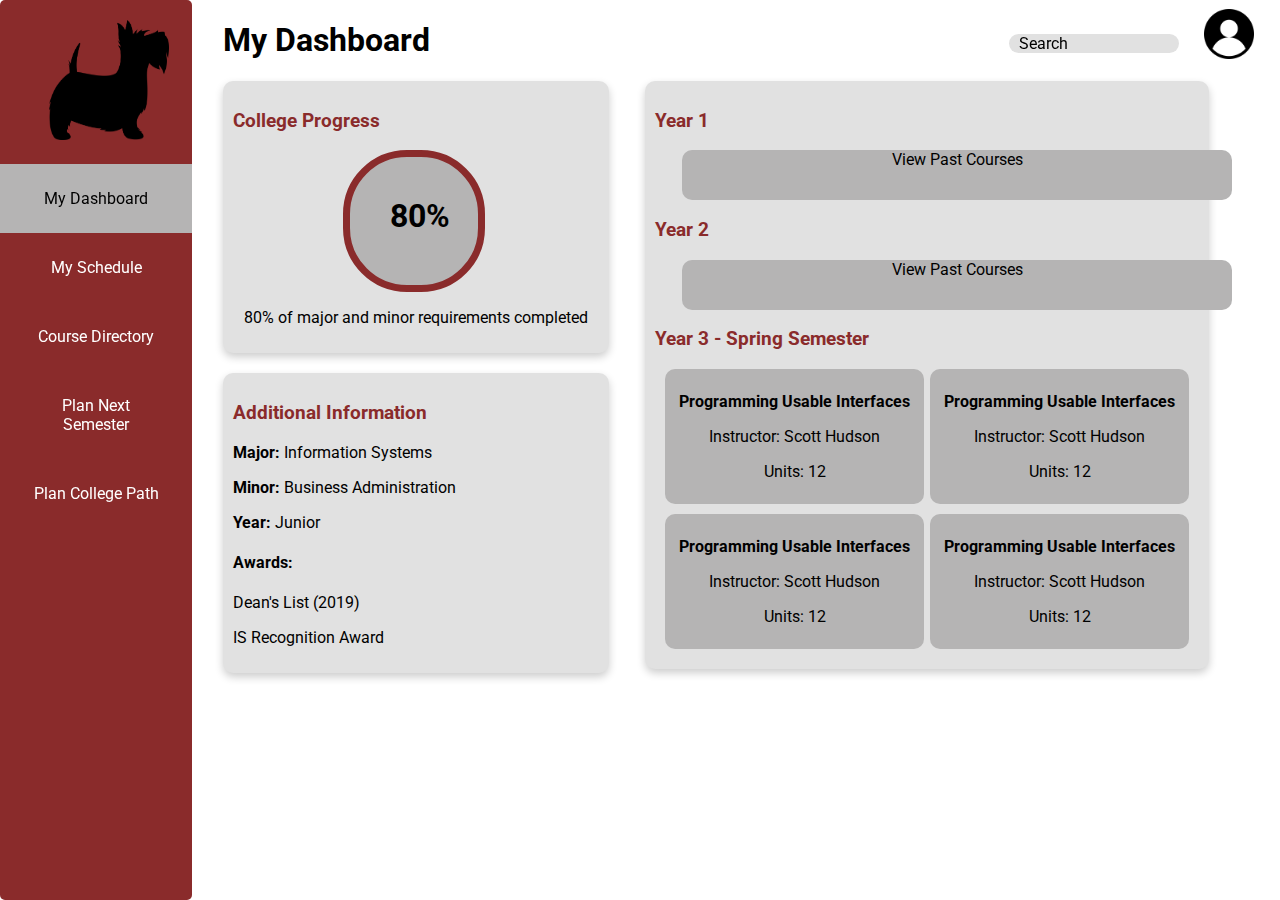
<file: public/index.html>
<!DOCTYPE html>
<html>
  <head>
    <title>CMU SIO</title>
    <!-- styles -->
    <link rel="stylesheet" type="text/css" href="css/styles.css">
    <link rel="stylesheet" type="text/css" href="css/index.css">
    <!-- fonts -->
    <link href="https://fonts.googleapis.com/css?family=Roboto|Roboto+Slab" rel="stylesheet">
  </head>
  
  <body>
    <!-- navigation bar -->
    <nav>
      <ul>
        <li> <img src="images/cmu-scotty-silhouette.png" alt="Scotty logo" width="120" height="120"> </li>
        <li> <a href = "index.html" class = "active"> My Dashboard </a> </li>
        <li> <a href = "schedule.html"> My Schedule </a> </li>
        <li> <a href = "course_directory.html"> Course Directory </a> </li>
        <li> <a href = "placeholder.html"> Plan Next Semester </a> </li>
        <li> <a href = "placeholder.html"> Plan College Path </a> </li>
      </ul>
    </nav>

    <!-- search bar and user account button -->
    <div class = "header">
      <p> Search </p>
      <a href = "login.html"> <img src = "images/user.png" alt= "User Account Icon" width = 50 height = 50> </a>
    </div>

    <h1> My Dashboard </h1>

    <!-- progress ring card -->
    <div class = "dashboard-content-left-top">
      <h3> College Progress </h3>
      <div id="left-top-content">
        <h1 style = "margin: 40px;"> 80% </h1>
      </div>
      <p> 80% of major and minor requirements completed </p>
    </div>

    <!-- college path card -->
    <div class = "dashboard-content-right">
      <h3> Year 1 </h3>
        <p id = "right-past"> View Past Courses </p>
      <h3> Year 2 </h3>
        <p id = "right-past"> View Past Courses </p>
      <h3> Year 3 - Spring Semester </h3>
        <div class = "right-classes"></div>
          <div class = "class1"> 
            <p> <strong> Programming Usable Interfaces </strong></p>
            <p> Instructor: Scott Hudson </p>
            <p> Units: 12 </p>
          </div>

          <div class = "class2"> 
            <p> <strong> Programming Usable Interfaces </strong></p>
            <p> Instructor: Scott Hudson </p>
            <p> Units: 12 </p>
          </div>

          <div class = "class3"> 
            <p> <strong> Programming Usable Interfaces </strong></p>
            <p> Instructor: Scott Hudson </p>
            <p> Units: 12 </p>
          </div>

          <div class = "class4"> 
            <p> <strong> Programming Usable Interfaces </strong></p>
            <p> Instructor: Scott Hudson </p>
            <p> Units: 12 </p>
          </div>
        </div>
    </div>


    <!-- additional info card -->
    <div class = "dashboard-content-left-bottom">
      <h3> Additional Information </h3>
      <p> <strong> Major: </strong> Information Systems </p>
      <p> <strong> Minor: </strong> Business Administration </p>
      <p> <strong> Year: </strong> Junior </p>
      <h4> Awards: </h4>
        <p> Dean's List (2019) </p>
        <p> IS Recognition Award </p>
    </div>

  </body>
</html>
</file>
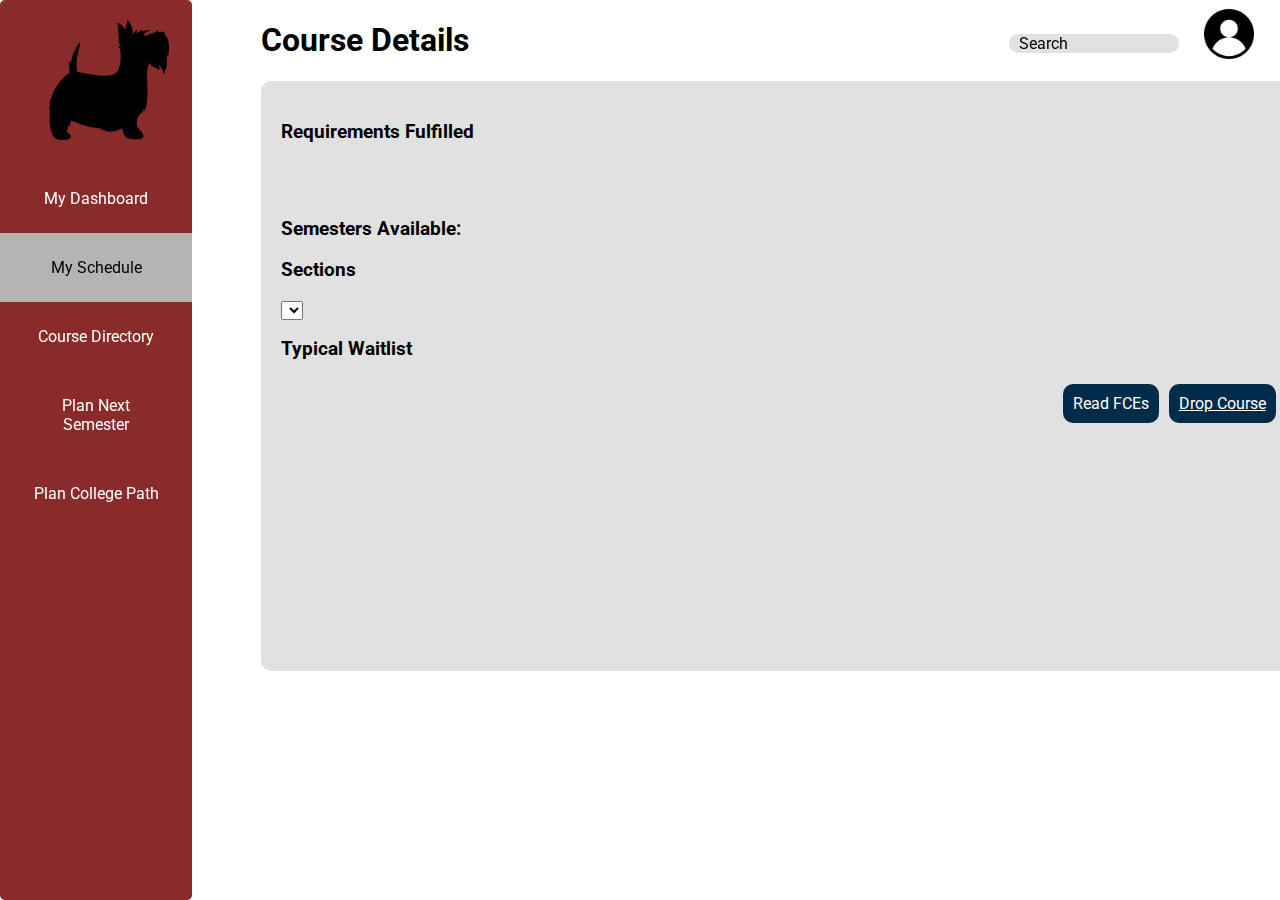
<file: public/course_detail.html>
<!DOCTYPE html>
<html>
  <head>
    <title>CMU SIO</title>
    <!-- links -->
    <link rel="stylesheet" type="text/css" href="css/styles.css">
    <link rel="stylesheet" type="text/css" href="css/course_detail.css">
    <script src="main.js"></script>
    <!-- fonts -->
    <link href="https://fonts.googleapis.com/css?family=Roboto|Roboto+Slab" rel="stylesheet">
  </head>
  
  <body onload= "loadClassData()">
    <!-- navigation bar -->
    <nav>
      <ul>
        <li> <img src="images/cmu-scotty-silhouette.png" alt="Scotty logo" width="120" height="120"> </li>
        <li> <a href = "index.html"> My Dashboard </a> </li>
        <li> <a href = "schedule.html" class = "active"> My Schedule </a> </li>
        <li> <a href = "course_directory.html"> Course Directory </a> </li>
        <li> <a href = "placeholder.html"> Plan Next Semester </a> </li>
        <li> <a href = "placeholder.html"> Plan College Path </a> </li>
      </ul>
    </nav>

    <!-- search bar and user account button -->
    <div class = "header">
        <p> Search </p>
        <a href = "login.html"> <img src = "images/user.png" alt= "User Account Icon" width = 50 height = 50> </a>
    </div>

    <h1> Course Details </h1>

    <!-- course details card -->
    <div class = "card-content"> 
        <h2 id = "course_name" > </h2>
        <p id = "instructor" >  </p>
        <p id = "units"> </p>
        <p id = "location"> </p>
        <p id = "description"> </p>

        <h3> Requirements Fulfilled </h3>
            <p class = "art_requirement" id = "requirement_1">  </p>
            <p class = "hci_requirement" id = "requirement_2"> </p>
        </br>
        </br>
        <h3 id= "semesters"> Semesters Available: </h3>
        <p ></p>
        <h3> Sections </h3>
            <select name= ”sections”>
                <option id= ”A”> </option>
                <option id= ”B”> </option>
                <option id= ”C”> </option>
            </select>
        <h3 id = "waitlist"> Typical Waitlist</h3>

        <p class = "button" id = "course_detail_pg" onclick="removeClass()"> 
          <a href = "schedule.html" style = "color:white"> Drop Course </a> </p>
        <p class = "button" id = "course_detail_pg"> Read FCEs </p>
    </div>

  </body>
</html>
</file>
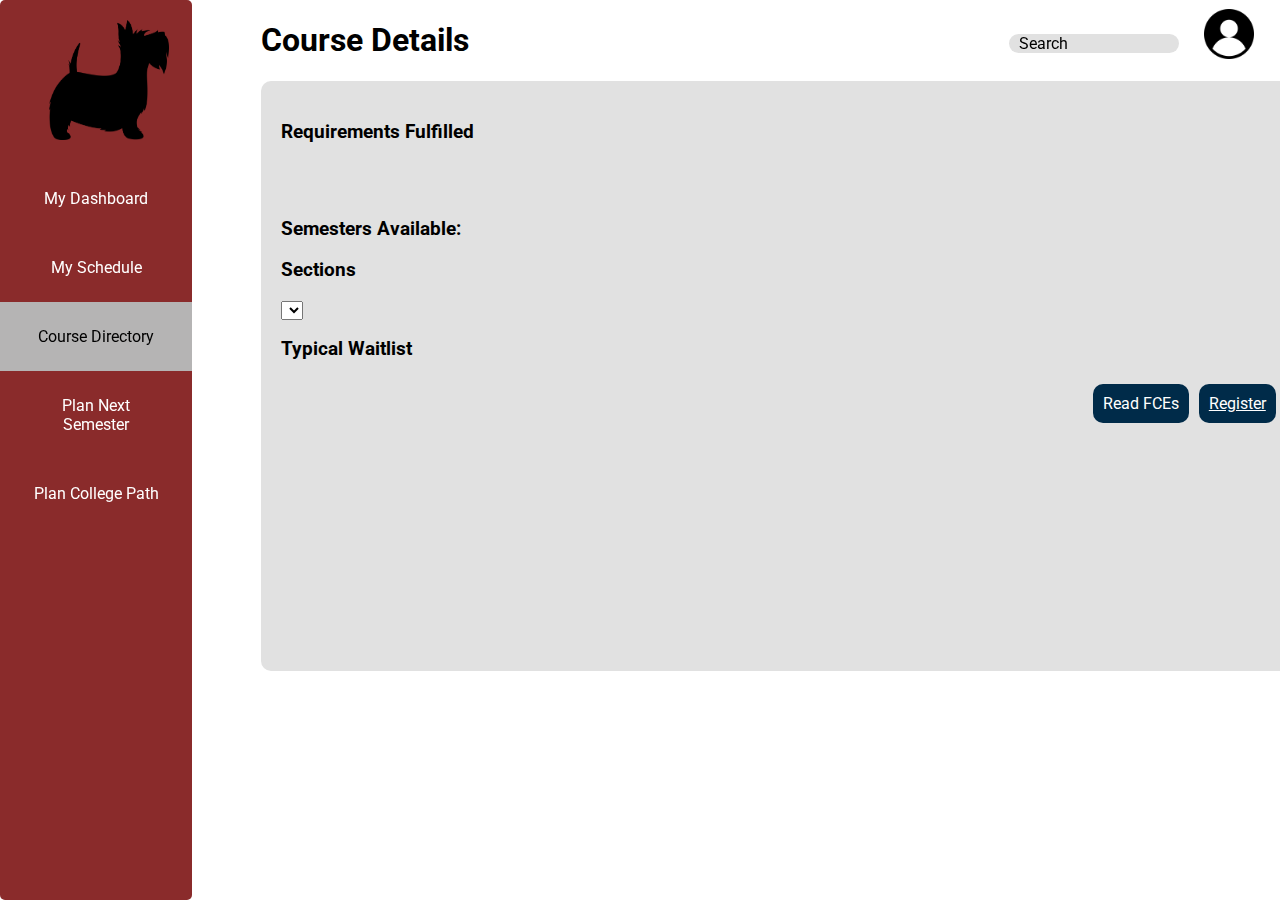
<file: public/course_detail_register.html>
<!DOCTYPE html>
<html>
  <head>
    <title>CMU SIO</title>
    <!-- links -->
    <link rel="stylesheet" type="text/css" href="css/styles.css">
    <link rel="stylesheet" type="text/css" href="css/course_detail.css">
    <script src="main.js"></script>
    <!-- fonts -->
    <link href="https://fonts.googleapis.com/css?family=Roboto|Roboto+Slab" rel="stylesheet">
  </head>
  
  <body onload = "loadClassData()">
    <!-- navigation bar -->
    <nav>
      <ul>
        <li> <img src="images/cmu-scotty-silhouette.png" alt="Scotty logo" width="120" height="120"> </li>
        <li> <a href = "index.html"> My Dashboard </a> </li>
        <li> <a href = "schedule.html"> My Schedule </a> </li>
        <li> <a href = "course_directory.html" class = "active"> Course Directory </a> </li>
        <li> <a href = "placeholder.html"> Plan Next Semester </a> </li>
        <li> <a href = "placeholder.html"> Plan College Path </a> </li>
      </ul>
    </nav>

    <!-- search bar and user account button -->
    <div class = "header">
        <p> Search </p>
        <a href = "login.html"> <img src = "images/user.png" alt= "User Account Icon" width = 50 height = 50> </a>
    </div>

    <h1> Course Details </h1>

    <!-- course details card -->
    <div class = "card-content"> 
      <h2 id = "course_name" > </h2>
      <p id = "instructor" >  </p>
      <p id = "units"> </p>
      <p id = "location"> </p>
      <p id = "description"> </p>

      <h3> Requirements Fulfilled </h3>
          <p class = "art_requirement" id = "requirement_1">  </p>
          <p class = "hci_requirement" id = "requirement_2"> </p>
      </br>
      </br>
      <h3 id= "semesters"> Semesters Available: </h3>
      <p ></p>
      <h3> Sections </h3>
          <select name= ”sections”>
              <option id= ”A”> </option>
              <option id= ”B”> </option>
              <option id= ”C”> </option>
          </select>
      <h3 id = "waitlist"> Typical Waitlist</h3>

        <p class = "button" id = "course_detail_pg" onclick = "register()" > 
            <a href = "schedule.html" style = "color: white"> Register</a> </p>
        <p class = "button" id = "course_detail_pg"> Read FCEs </p>
    </div>

  </body>
</html>
</file>
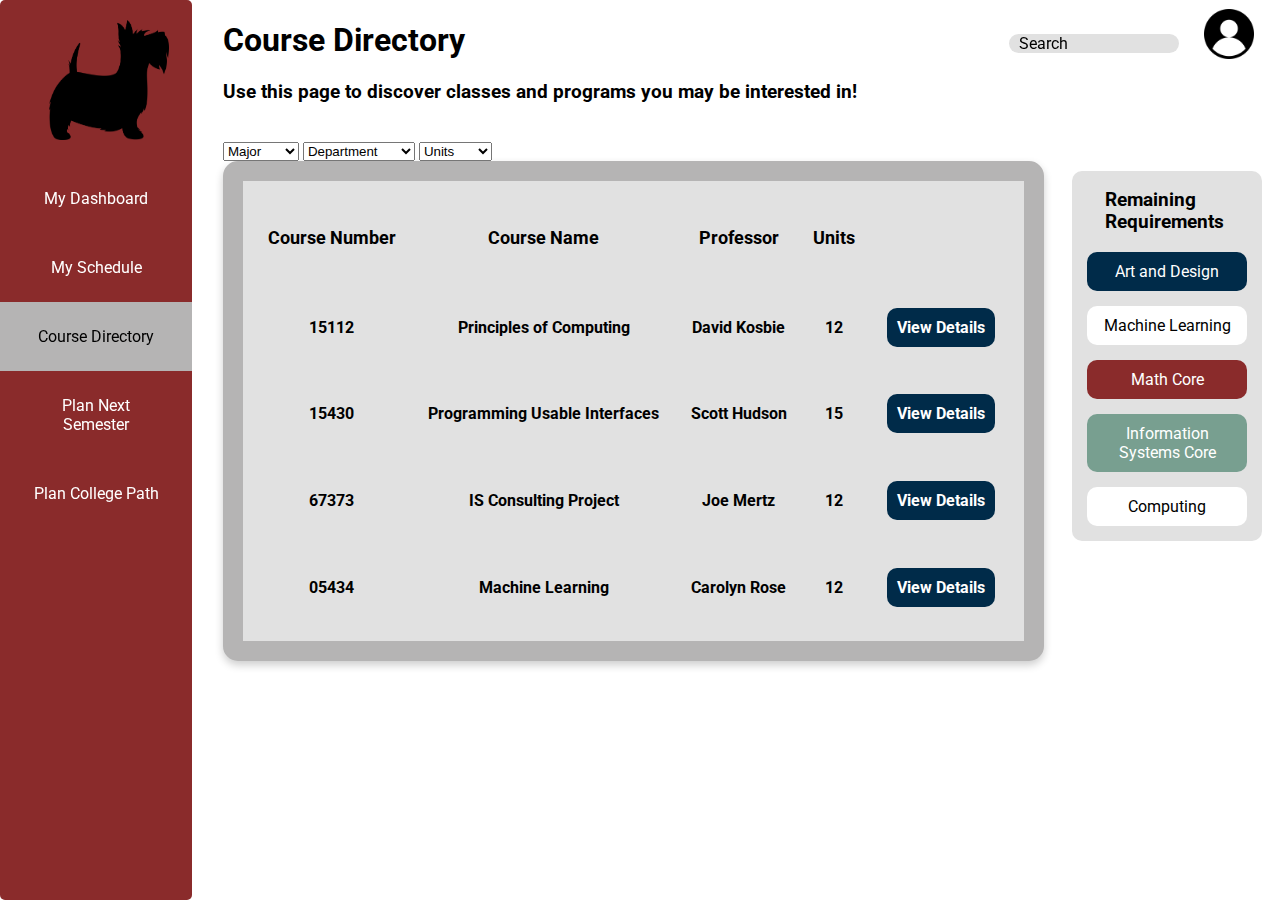
<file: public/course_directory.html>
<!DOCTYPE html>
<html>
  <head>
    <title>CMU SIO</title>
    <!-- styles -->
    <link rel="stylesheet" type="text/css" href="css/styles.css">
    <link rel="stylesheet" type="text/css" href="css/directory.css">
    <script src="main.js"></script>
    <!-- fonts -->
    <link href="https://fonts.googleapis.com/css?family=Roboto|Roboto+Slab" rel="stylesheet">
  </head>
  
  <body onload= "onLoad()">
    <script type="text/javascript">
      function saveClassName(name){
        localStorage.setItem('class_name', name)
      }
    </script>

    <!-- navigation bar -->
    <nav>
      <ul>
        <li> <img src="images/cmu-scotty-silhouette.png" alt="Scotty logo" width="120" height="120"> </li>
        <li> <a href = "index.html"> My Dashboard </a> </li>
        <li> <a href = "schedule.html "> My Schedule </a> </li>
        <li> <a href = "course_directory.html" class = "active"> Course Directory </a> </li>
        <li> <a href = "placeholder.html"> Plan Next Semester </a> </li>
        <li> <a href = "placeholder.html"> Plan College Path </a> </li>
      </ul>
    </nav>

    <!-- search bar and user account button -->
    <div class = "header">
        <p> Search </p>
        <a href = "login.html"> <img src = "images/user.png" alt= "User Account Icon" width = 50 height = 50> </a>
    </div>

    <h1> Course Directory </h1>
    <h3> Use this page to discover classes and programs you may be interested in! </h3>

    </br>

    <!-- dropdowns -->
    <div class = "dropdowns">
      <select name=”major”>
        <option > Major </option>
        <option> IS </option>
        <option> Math </option>
      </select>

      <select name=”department”>
        <option> Department </option>
        <option> Chemistry </option>
        <option> Physics </option>
      </select>

      <select name=”units”>
        <option> Units</option>
        <option> 12 </option>
        <option> 9 </option>
        <option> 6 </option>
        <option> 3 </option>
      </select>
  </div>

    <!-- schedule table -->
    <div class = "directory-wrapper">
    <div class = "directory-content">
        <table>
            <tr>
              <th> Course Number </th>
              <th> Course Name </th>
              <th> Professor </th>
              <th> Units </th>
              <th> </th>
    
            </tr>

            <tr>
                <td> 15112 </td>
                <td> Principles of Computing </td>
                <td> David Kosbie </td>
                <td> 12 </td>
                <td> <a href = "course_detail_register.html" class = "button"
                    onclick = "saveClassName('Principles of Computing')"> View Details </a> </td>
            </tr>
            
            <tr>
                <td> 15430 </td>
                <td> Programming Usable Interfaces  </td>
                <td> Scott Hudson </td>
                <td> 15 </td>
                <td> <a href = "course_detail_register.html" class = "button"
                    onclick = "saveClassName('Programming Usable Interfaces')"> View Details </a> </td>
            </tr>

            <tr>
                <td> 67373 </td>
                <td> IS Consulting Project </td>
                <td> Joe Mertz </td>
                <td> 12 </td>
                <td> <a href = "course_detail_register.html" class = "button"
                    onclick = "saveClassName('IS Consulting Project')"> View Details </a> </td>
            </tr>

            <tr>
                <td> 05434 </td>
                <td> Machine Learning </td>
                <td> Carolyn Rose </td>
                <td> 12 </td>
                <td> <a href = "course_detail_register.html" class = "button"
                    onclick = "saveClassName('Machine Learning')"> View Details </a> </td>
            </tr>
        </table>
    </div>

    <div class = "directory-sidebar">
      <h3> Remaining Requirements </h3>
      <p class = "req" id="req-btn-1"> Art and Design </p>
      <p class = "req" id="req-btn-2"> Machine Learning </p>
      <p class = "req" id="req-btn-3"> Math Core </p>
      <p class = "req" id="req-btn-4"> Information Systems Core </p>
      <p class = "req" id="req-btn-2"> Computing</p>
    </div>

  </div>

  </body>
</html>
</file>
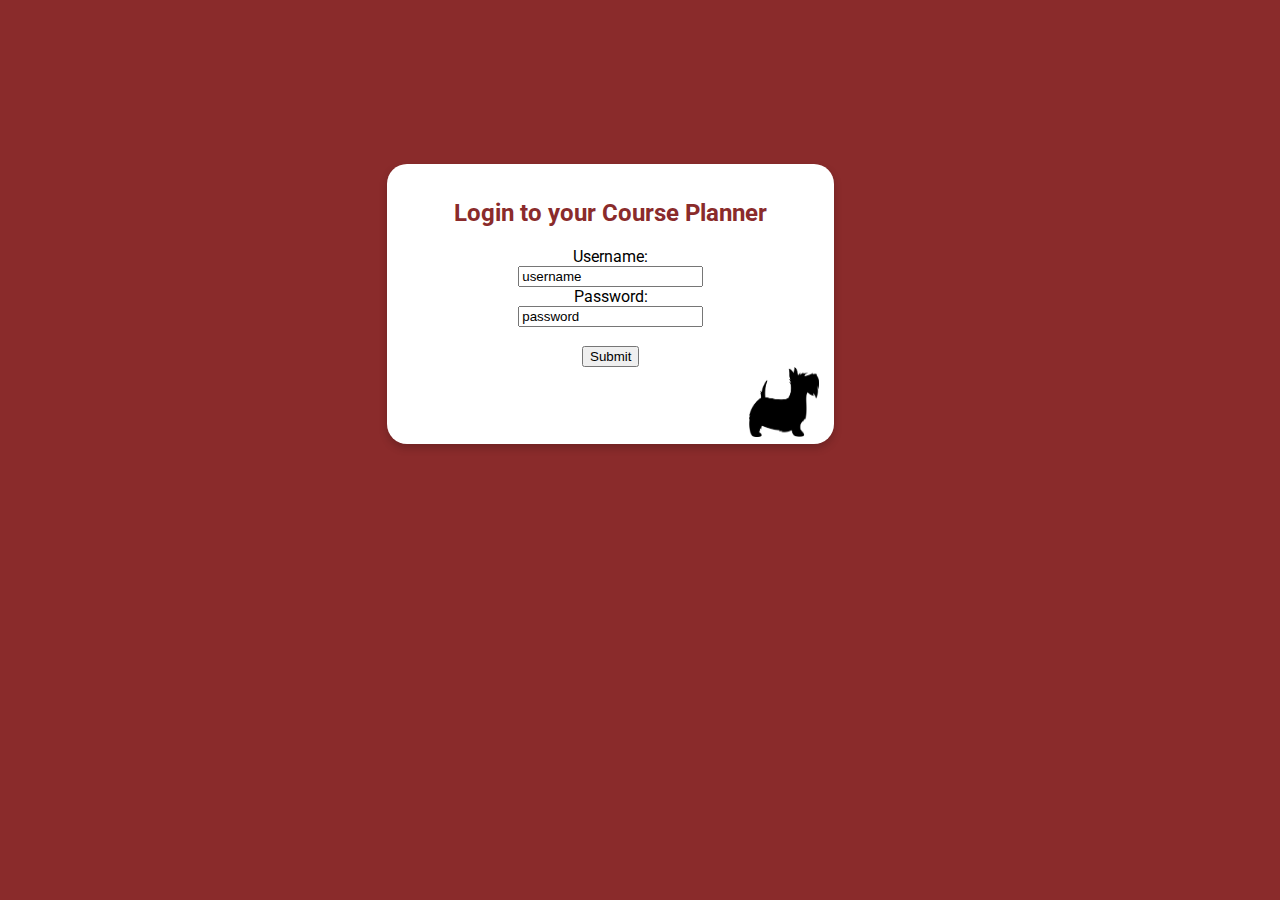
<file: public/login.html>
<!DOCTYPE html>
<html>
  <head>
    <title>CMU SIO</title>
    <!-- styles -->
    <link rel="stylesheet" type="text/css" href="css/styles.css">
    <link rel="stylesheet" type="text/css" href="css/index.css">
    <!-- fonts -->
    <link href="https://fonts.googleapis.com/css?family=Roboto|Roboto+Slab" rel="stylesheet">
  </head>
  
  <body style="background-color: #8A2B2B;">

    <div class = "login-card">
    <h2> Login to your Course Planner </h2>

    <form action="index.html">
        <label>Username: </label><br>
        <input type="text" id="uname" name="uname" value="username"><br>
        <label>Password: </label><br>
        <input type="text" id="ps" name="ps" value="password"><br><br>
        <input type="submit" value="Submit"> 
    </form> 
    <img src = "images/cmu-scotty-silhouette.png" height = "70" width = "70" alt = "Scotty logo" id = "login_img"> </img>
    </div>

  </body>
</html>
</file>
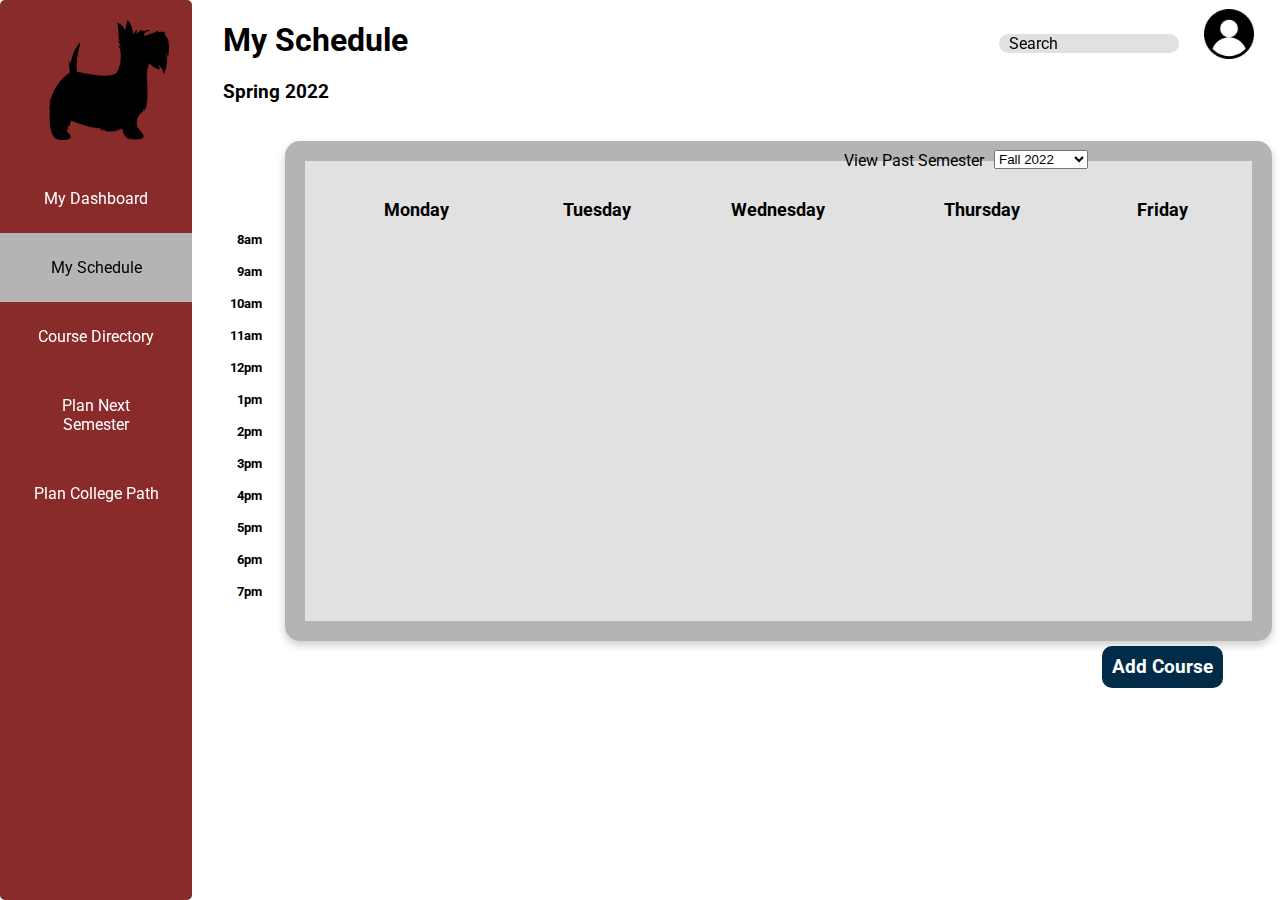
<file: public/schedule.html>
<!DOCTYPE html>
<html>
  <head>
    <title>CMU SIO</title>
    <!-- styles -->
    <link rel="stylesheet" type="text/css" href="css/styles.css">
    <link rel="stylesheet" type="text/css" href="css/schedule_styles.css">
    <script src="main.js"></script>
    <!-- fonts -->
    <link href="https://fonts.googleapis.com/css?family=Roboto|Roboto+Slab" rel="stylesheet">
  </head>
  
  <body onload= "showRegisteredClasses()">
    <script type="text/javascript">
      function saveClassName(elem){
        localStorage.setItem('class_name', elem.innerHTML)
      }
    </script>
    <!-- navigation bar -->
    <nav>
      <ul>
        <li> <img src="images/cmu-scotty-silhouette.png" alt="Scotty logo" width="120" height="120"> </li>
        <li> <a href = "index.html"> My Dashboard </a> </li>
        <li> <a href = "schedule.html " class = "active"> My Schedule </a> </li>
        <li> <a href = "course_directory.html"> Course Directory </a> </li>
        <li> <a href = "placeholder.html"> Plan Next Semester </a> </li>
        <li> <a href = "placeholder.html"> Plan College Path </a> </li>
      </ul>
    </nav>

    <!-- search bar and user account button -->
    <div class = "header">
        <p> Search </p>
        <a href = "login.html"> <img src = "images/user.png" alt= "User Account Icon" width = 50 height = 50> </a>
    </div>

    <h1> My Schedule </h1>
    <h3> Spring 2022 </h3>

    <div class = "dropdown">
        <p> View Past Semester </p>
        <select name=”past_semester”>
            <option value=”F22”> Fall 2022 </option>
            <option value=”S21”> Spring 2021 </option>
            <option value=”F21”> Fall 2021 </option>
        </select>
    </div>

    </br>

    <!-- schedule table -->
    <div class = "schedule-wrapper">

      <div>
        <table class = "schedule-sidebar"> 
          <tr>  </tr>
          <tr>  </tr>
          <tr>  </tr>
          <tr>  </tr>
          <tr>  </tr>
          <tr> <th> 8am </th> </tr>
          <tr> <th> 9am </th> </tr>
          <tr> <th> 10am </th> </tr>
          <tr> <th> 11am </th> </tr>
          <tr> <th> 12pm </th> </tr>
          <tr> <th> 1pm </th> </tr>
          <tr> <th> 2pm </th> </tr>
          <tr> <th> 3pm </th> </tr>
          <tr> <th> 4pm </th> </tr>
          <tr> <th> 5pm </th> </tr>
          <tr> <th> 6pm </th> </tr>
          <tr> <th> 7pm </th> </tr>
      </div>

        <table class = "schedule-content">
            <tr>
              <th> Monday </th>
              <th> Tuesday </th>
              <th> Wednesday </th>
              <th> Thursday </th>
              <th> Friday </th>
            </tr>
            <tr>
                <td class = "PUI"><a href = "course_detail.html" onclick="saveClassName(this)">Programming Usable Interfaces</a></td> 
                <td class = "IS"> <a href = "course_detail.html" onclick="saveClassName(this)">IS Consulting Project</a> </td>
                <td class = "computing"><a href = "course_detail.html" onclick="saveClassName(this)">Python Basics Lab</a></td>
                <td class = "PUI"><a href = "course_detail.html" onclick="saveClassName(this)">Programming Usable Interfaces</a></td> 
                <td class = "computing"><a href = "course_detail.html" onclick="saveClassName(this)">Principles of Computing</a></td>
            </tr>
            
            <tr>
                <td class = "IS"><a href = "course_detail.html" onclick="saveClassName(this)">IS Consulting Project</a></td>
                <td class = "ML"><a href = "course_detail.html" onclick="saveClassName(this)">Machine Learning</a> </td>
                <td class = "PUI"><a href = "course_detail.html" onclick="saveClassName(this)">Programming Usable Interfaces</a></td>
                <td class = "computing"><a href = "course_detail.html" onclick="saveClassName(this)">Principles of Computing</a></td> 
                <td>  </td>
            </tr>

            <tr>
                <td class = "ML"><a href = "course_detail.html" onclick="saveClassName(this)">Machine Learning</a> </td>
                <td class = "computing"><a href = "course_detail.html" onclick="saveClassName(this)">Principles of Computing</a></td>
                <td class = "IS"><a href = "course_detail.html" onclick="saveClassName(this)">IS Consulting Project</a></td>
                <td class = "computing"><a href = "course_detail.html" onclick="saveClassName(this)">Python Basics Lab</a></td> 
                <td class = "ML"><a href = "course_detail.html" onclick="saveClassName(this)">Machine Learning</a> </td>
            </tr>
        </table>
    </div>

    <h3> <a href = "course_directory.html" class = "button" id = "add_course_btn"> Add Course </a></h3> 
  </body>
</html>
</file>
<file: public/css/styles.css>
body{
    font-family: 'Roboto', sans-serif;
}

/* ----------------------------------------------------- */
/* ------------ Navigation bar styling ----------------- */
ul {
    list-style-type: none;
    margin: 0;
    padding: 0;
    top:0px;
    left:0px;
    width: 15%;
    background-color: #8A2B2B;
    height: 100%; /* Full height */
    position: fixed; /* Make it stick, even on scroll */
    overflow: auto; /* Enable scrolling if the sidenav has too much content */
    border-radius: 5px;
}

nav img {
    margin-left: 15%;
    padding:20px;
}
  
li a {
    display: block;
    color: white;
    padding: 25px 30px ;
    text-decoration: none;
    text-align: center;
  }

/* Change the link color on hover */
li a:hover {
    background-color: #FFFFFF;
    color: black;
}

/* Change the link color when clicked */
li .active {
    background-color: #B5B4B4;
    color: black;
}

/* ----------------------------------------------------- */
/* ------------ Button styling ----------------- */
.button {
    color: white;
    padding: 10px;
    text-align: center;
    border-radius: 10px;
    text-decoration: none;
    background-color: #002B49;
    margin: 5px;
}

/* ----------------------------------------------------- */
/* ------------ Search bar and user account icon styling ----------------- */
.header{
    position: fixed;
    top: 1%;
    right: 2%;
}

.header p{
    border-radius: 10px;
    background-color: #E1E1E1;
    width: 160px;
    height: 3%; 
    padding-left: 10px;
    float: left;
    margin: 25px;
}

.header img{
    float: right;
}

/* ----------------------------------------------------- */
/* ------------ Login styling ----------------- */

.login-card{
    margin-top:13%;
    margin-left: 30%;
    box-shadow: 0 4px 8px 0 rgba(0,0,0,0.2);
    position: relative;
    width: 33%;
    height: 250px;
    padding: 15px;
    text-align: center;
    background-color: white;
    border-radius:20px;
}

#login_img{
    float:right;
}
</file>
<file: public/css/index.css>
h2, h3{
    color: #8A2B2B;
}

h1{
    margin-left: 17%;
}

/* ----------------------------------------------------- */
/* ------------ Progress ring card styling ----------------- */
.dashboard-content-left-top{
    margin-left: 17%;
    background-color:#E1E1E1;
    border-radius:10px;
    top: 15%;
    width: 29%;
    padding: 10px;
    float: left; 
    margin-bottom: 20px;
    box-shadow: 0 4px 8px 0 rgba(0,0,0,0.2);
}

.dashboard-content-left-top p {
    text-align: center;
}

/* https://www.w3docs.com/snippets/css/how-to-create-circles-with-css.html */
#left-top-content {
    background: #B5B4B4;
    width: 128px;
    height: 128px;
    border-radius: 64px;
    border: 7px solid #8A2B2B;
    margin-left: 30%;
}


/* ----------------------------------------------------- */
/* ------------ Additional info card styling ----------------- */
.dashboard-content-left-bottom{
    background-color: #E1E1E1;
    top: 50%;
    width: 29%;
    margin-left: 17%;
    border-radius:10px;
    padding: 10px;
    float:left;
    box-shadow: 0 4px 8px 0 rgba(0,0,0,0.2);
}

/* ----------------------------------------------------- */
/* ------------ College path card styling ----------------- */
.dashboard-content-right{
    background-color:#E1E1E1;  
    top: 15%;
    width: 43%;
    margin-right: 5%;
    border-radius:10px;
    padding: 10px;
    float:right;
    box-shadow: 0 4px 8px 0 rgba(0,0,0,0.2);
}

#right-past{
    background-color: #B5B4B4;
    text-align: center;
    border-radius: 10px;
    width: 550px;
    height: 50px;
    margin-left: 5%;
}

.class1, .class3{
    background-color: #B5B4B4;
    border-radius: 10px;
    padding: 7px;
    margin-bottom: 10px;
    width: 45%;
    float: left;
    text-align: center;
    margin-left: 10px;
}

.class2, .class4{
    background-color: #B5B4B4;
    border-radius: 10px;
    padding: 7px;
    margin-bottom: 10px;
    width: 45%;
    float: right;
    text-align: center;
    margin-right: 10px;
}
</file>
<file: public/css/course_detail.css>
body{
    color: black;
}

h1{
    margin-left:20%;
}

.card-content{
    margin-left: 20%;
    background-color: #E1E1E1;
    border-radius: 10px;
    width: 1000px;
    height: 550px;
    padding: 20px;
}

#requirement_1{
    border-radius: 10px;
    background-color: #002B49;
    color: white;
    width: 20%;
    float: left;
    text-align: center;
    margin-right: 25px;
    margin-top: 0;
}

#requirement_2{
    border-radius: 10px;
    background-color: #789F90;
    width: 20%;
    float: left;
    text-align: center;
    margin-top: 0;
}

#course_detail_pg{
    float:right;
    margin-bottom: 20px;
}
</file>
<file: public/css/directory.css>
h1, h3 {
    margin-left: 17%;
}

.dropdowns{
    margin-left: 17%;
}

select{
    padding-right:20px;
}

.directory-wrapper{
    display: inline;
}

/* Content styling */

.directory-content table{
    float:left;
    border: 20px solid #B5B4B4;
    border-radius: 15px;
    margin-left: 17%;
    border-spacing: 20px;
    background-color: #E1E1E1;
    width: 65%;
    height: 500px;
    color: black;
    font-weight: bolder;
    text-align: center;
    box-shadow: 0 4px 8px 0 rgba(0,0,0,0.2);
}

th{
    font-size: large;
}

/* Sidebar styling */

.directory-sidebar{
    background-color:#E1E1E1; 
    border-radius: 10px;
    float: right;
    width: 15%;
    margin: 10px;
}

.req{
    background-color:aqua;
    border-radius: 10px;
    padding:10px;
    margin:15px;
    text-align:center;
}

#req-btn-1{
    background-color: #002B49; 
    color:white  
}

#req-btn-2{
    background-color: white
}

#req-btn-3{
    background-color: #8A2B2B; 
    color:white
}

#req-btn-4{
    background-color: #789F90; 
    color:white
}
</file>
<file: public/css/schedule_styles.css>
body{
    color: black;
}

h1, h3 {
    margin-left: 17%;
}

.dropdown {
    position: absolute;
    top: 15%;
    right: 15%;
}

p{
    float: left;
    padding-right: 10px;
}

select{
    float: right;
    margin-top: 15px;
}

/* ----------------------------------------------------- */
/* ------------ Schedule table styling ----------------- */

.schedule-wrapper{
    display: inline-block;
    margin-left:7%;
}

.schedule-sidebar{
    float:left;
    width: 5%;
    margin-left:10%;
    border-spacing: 15px;
}

.schedule-sidebar th {
    font-size: small;
    text-align:right;
}

.schedule-content{
    float:right;
    border: 20px solid #B5B4B4;
    border-radius: 15px;
    border-spacing: 20px;
    background-color: #E1E1E1;
    width: 84%;
    height: 500px;
    color: #E1E1E1;
    font-weight: bolder;
    text-align: center;
    box-shadow: 0 4px 8px 0 rgba(0,0,0,0.2);
}

.schedule-content tr{
    background-color: #E1E1E1;
}

td{
    border-radius: 10px;
    border: black;
}

table a{
    color:#E1E1E1;
    text-decoration: none;
}

th{
    color: black;
    font-size:large;
}

#add_course_btn{
    float: right;
    margin-right: 5%;
}
</file>
